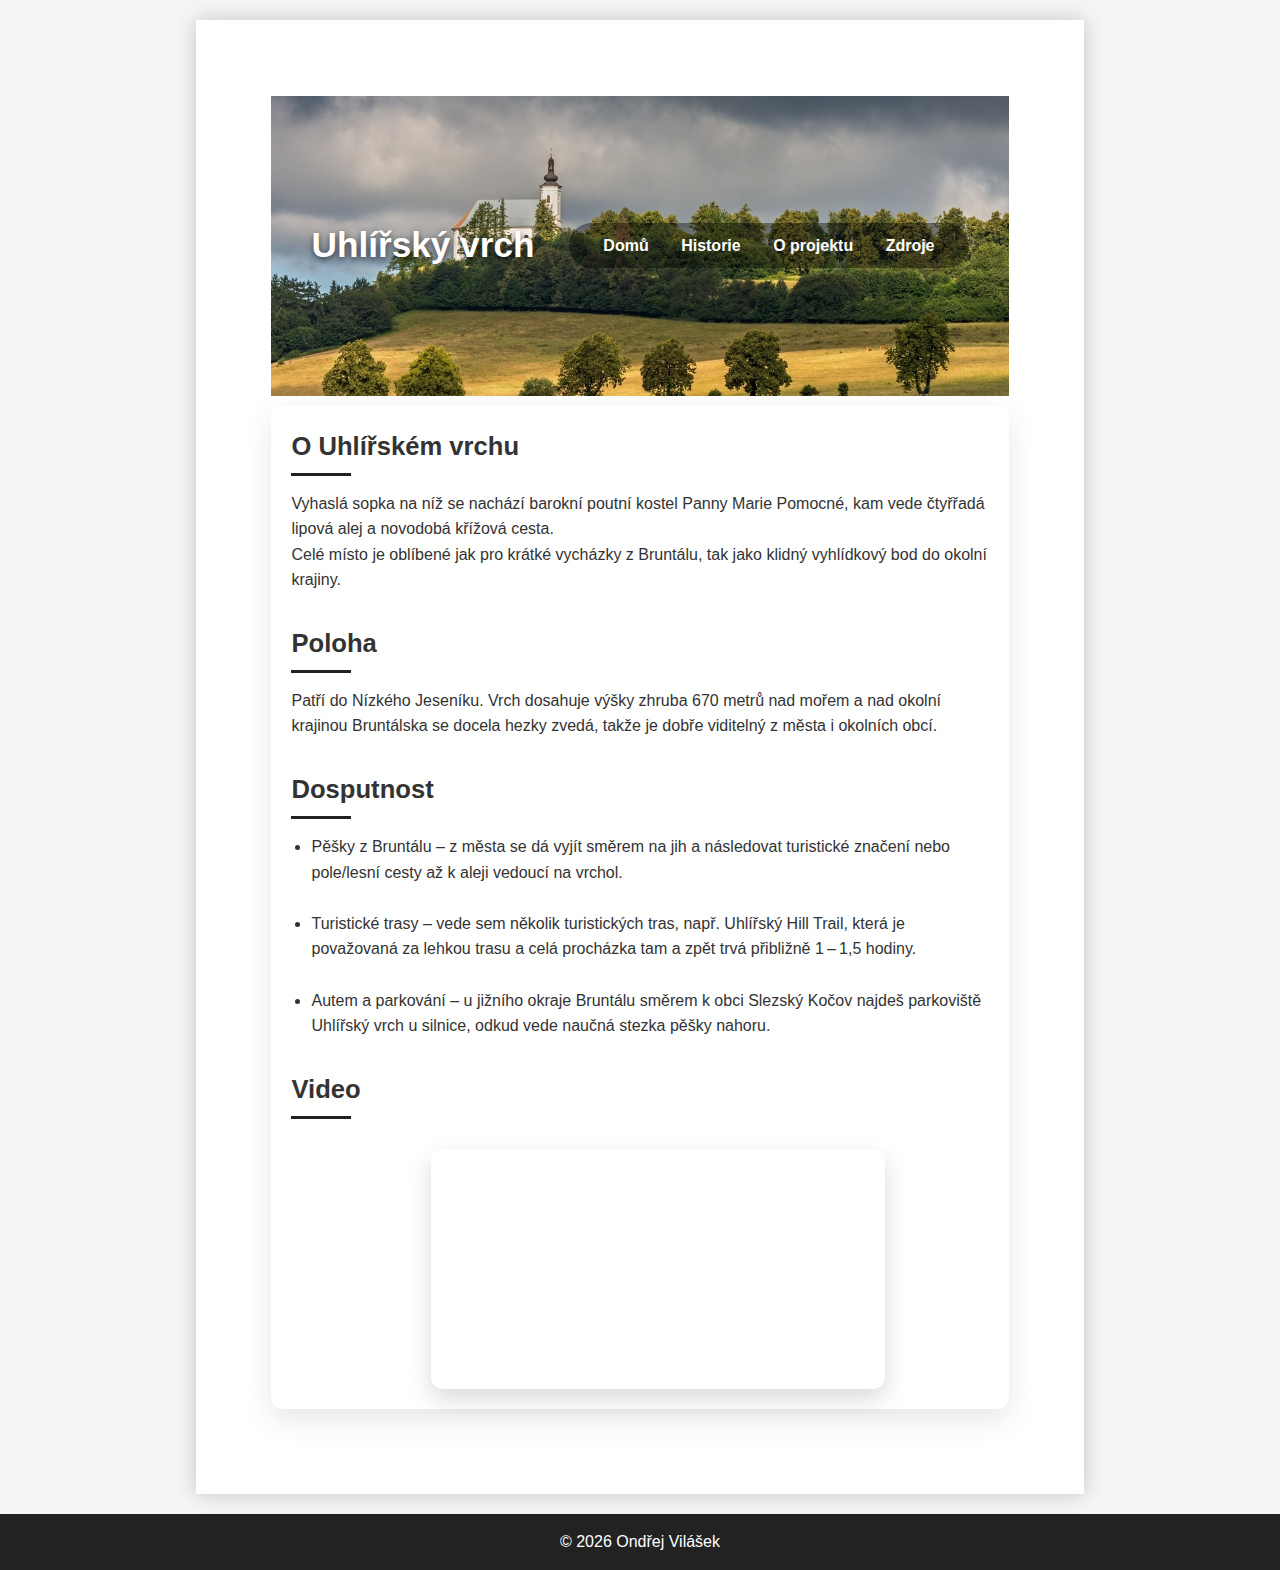
<file: index.html>
<!DOCTYPE html>
<html lang="cs">
<head>
  <meta charset="UTF-8">
  <meta name="viewport" content="width=device-width, initial-scale=1.0">
  <title>Uhlířský vrch</title>
  <link rel="stylesheet" href="css/styl.css">
</head>
<body>
  <div class="page">
    <header>
      <h1>Uhlířský vrch</h1>
        <nav>
          <a href="index.html">Domů</a>
          <a href="historie.html">Historie</a>
          <a href="oprojektu.html">O projektu</a>
          <a href="zdroje.html">Zdroje</a>
        </nav>
    </header>
    <main>
    <div class="content-left">
      <section>
        <h2>O Uhlířském vrchu</h2>
        <p>Vyhaslá sopka na níž se nachází barokní poutní kostel Panny Marie Pomocné, kam vede čtyřřadá lipová alej a novodobá křížová cesta.</p>
        <p>Celé místo je oblíbené jak pro krátké vycházky z Bruntálu, tak jako klidný vyhlídkový bod do okolní krajiny.</p>
      </section>
      <section>
        <h2>Poloha</h2>
        <p>Patří do Nízkého Jeseníku. Vrch dosahuje výšky zhruba 670 metrů nad mořem a nad okolní krajinou Bruntálska se docela hezky zvedá, takže je dobře viditelný z města i okolních obcí.</p>
      </section>
      <section>
        <h2>Dosputnost</h2>
        <ul>
          <li style="margin-left: 20px;">Pěšky z Bruntálu – z města se dá vyjít směrem na jih a následovat turistické značení nebo pole/lesní cesty až k aleji vedoucí na vrchol.</li><br>
          <li style="margin-left: 20px;">Turistické trasy – vede sem několik turistických tras, např. Uhlířský Hill Trail, která je považovaná za lehkou trasu a celá procházka tam a zpět trvá přibližně 1 – 1,5 hodiny.</li><br>
          <li style="margin-left: 20px;">Autem a parkování – u jižního okraje Bruntálu směrem k obci Slezský Kočov najdeš parkoviště Uhlířský vrch u silnice, odkud vede naučná stezka pěšky nahoru.</li></p>
        </ul>
      </section>
      <section>
        <h2>Video</h2>
        <div class="video-wrapper">
          <iframe
            src="https://www.youtube.com/embed/0qY1oYbO-Zo"
            title="YouTube video"
            frameborder="0"
            allow="accelerometer; autoplay; clipboard-write; encrypted-media; gyroscope; picture-in-picture"
            allowfullscreen>
          </iframe>
        </div>
      </section>
    </main>
  </div>
  <footer>
      <p>© 2026 Ondřej Vilášek</p>
    </footer>
</body>
</html>
</file>
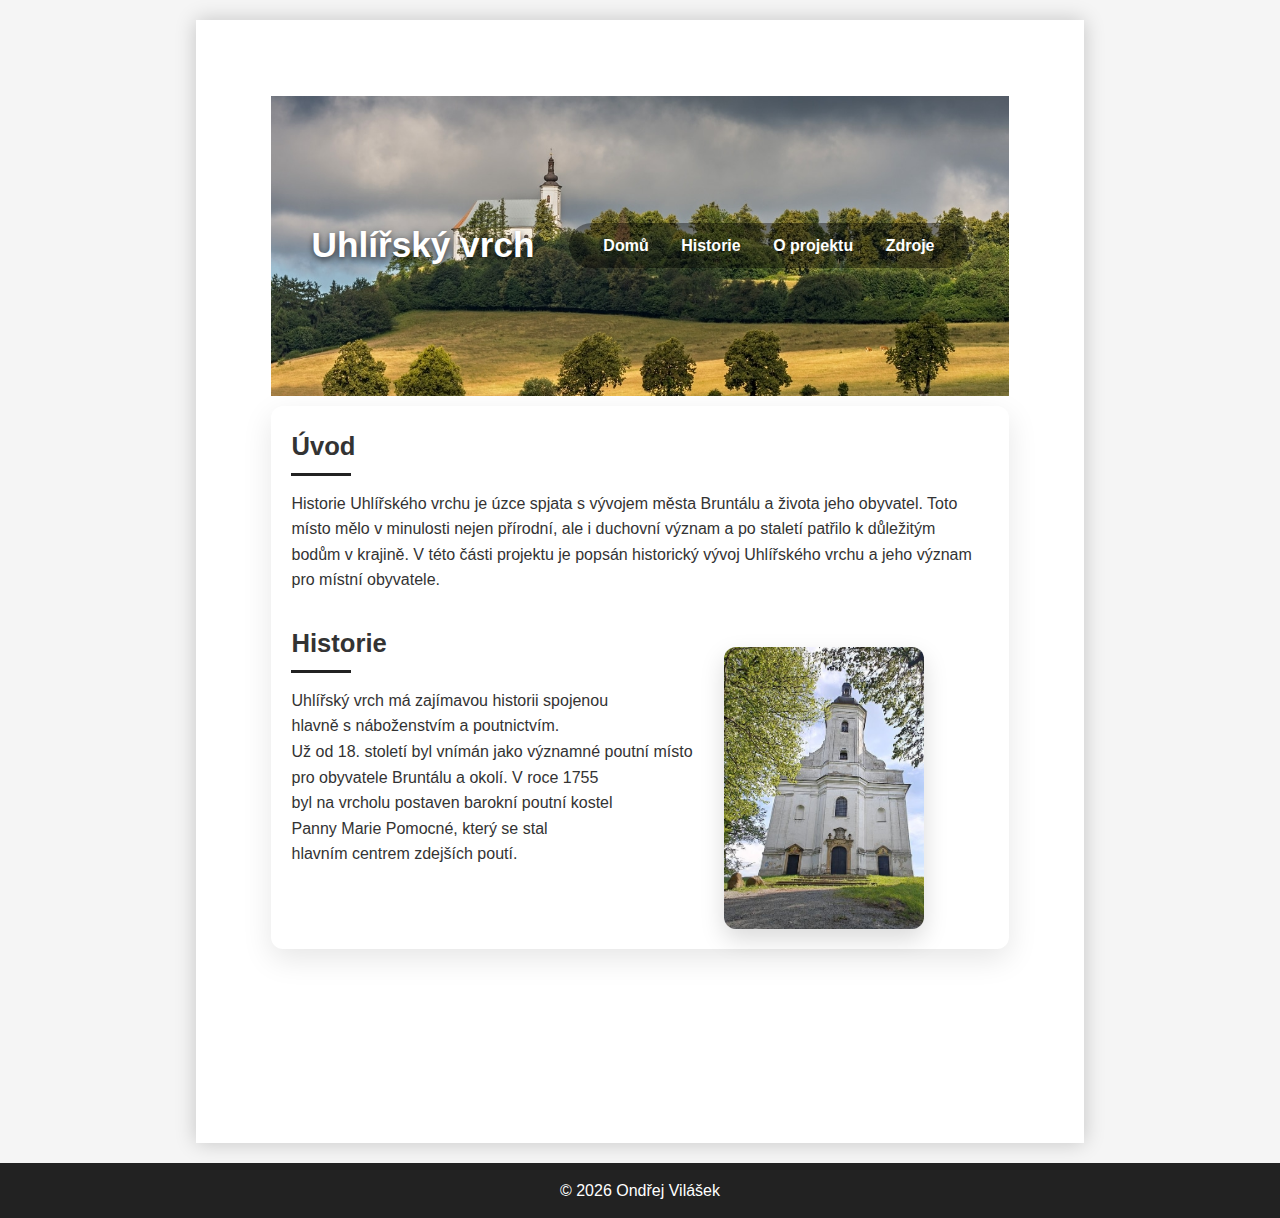
<file: historie.html>
<!DOCTYPE html>
<html lang="cs">
<head>
    <meta charset="UTF-8">
    <meta name="viewport" content="width=device-width, initial-scale=1.0">
    <title>Uhlířský vrch</title>
    <link rel="stylesheet" href="css/styl.css">
</head>
<body>
    <div class="page">
        <header>
            <h1>Uhlířský vrch</h1>
            <nav>
                <a href="index.html">Domů</a>
                <a href="historie.html">Historie</a>
                <a href="oprojektu.html">O projektu</a>
                <a href="zdroje.html">Zdroje</a>
            </nav>
        </header>
    <main>
        <div class="content-left">
            <section>
                <h2>Úvod</h2>
                <p>Historie Uhlířského vrchu je úzce spjata s vývojem města Bruntálu a života jeho obyvatel. Toto místo mělo v minulosti nejen přírodní, ale i duchovní význam a po staletí patřilo k důležitým bodům v krajině. V této části projektu je popsán historický vývoj Uhlířského vrchu a jeho význam pro místní obyvatele.</p>
            </section>
            <section>
                <h2>Historie</h2>
                <p> Uhlířský vrch má zajímavou historii spojenou<br> hlavně s náboženstvím a poutnictvím.<br> Už od 18. století byl vnímán jako významné poutní místo<br> pro obyvatele Bruntálu a okolí. V roce 1755<br> byl na vrcholu postaven barokní poutní kostel<br> Panny Marie Pomocné, který se stal<br> hlavním centrem zdejších poutí.</p>
            </section>
            <div class="image-right2">
                <img src="obrazky/uhlirsky-vrch-bruntal-kostel.jpeg" alt="Uhlířský vrch">
            </div>
        </div>
    </main>
    </div>
    <footer>
        <p>© 2026 Ondřej Vilášek</p>
    </footer>
</body>
</html>
</file>
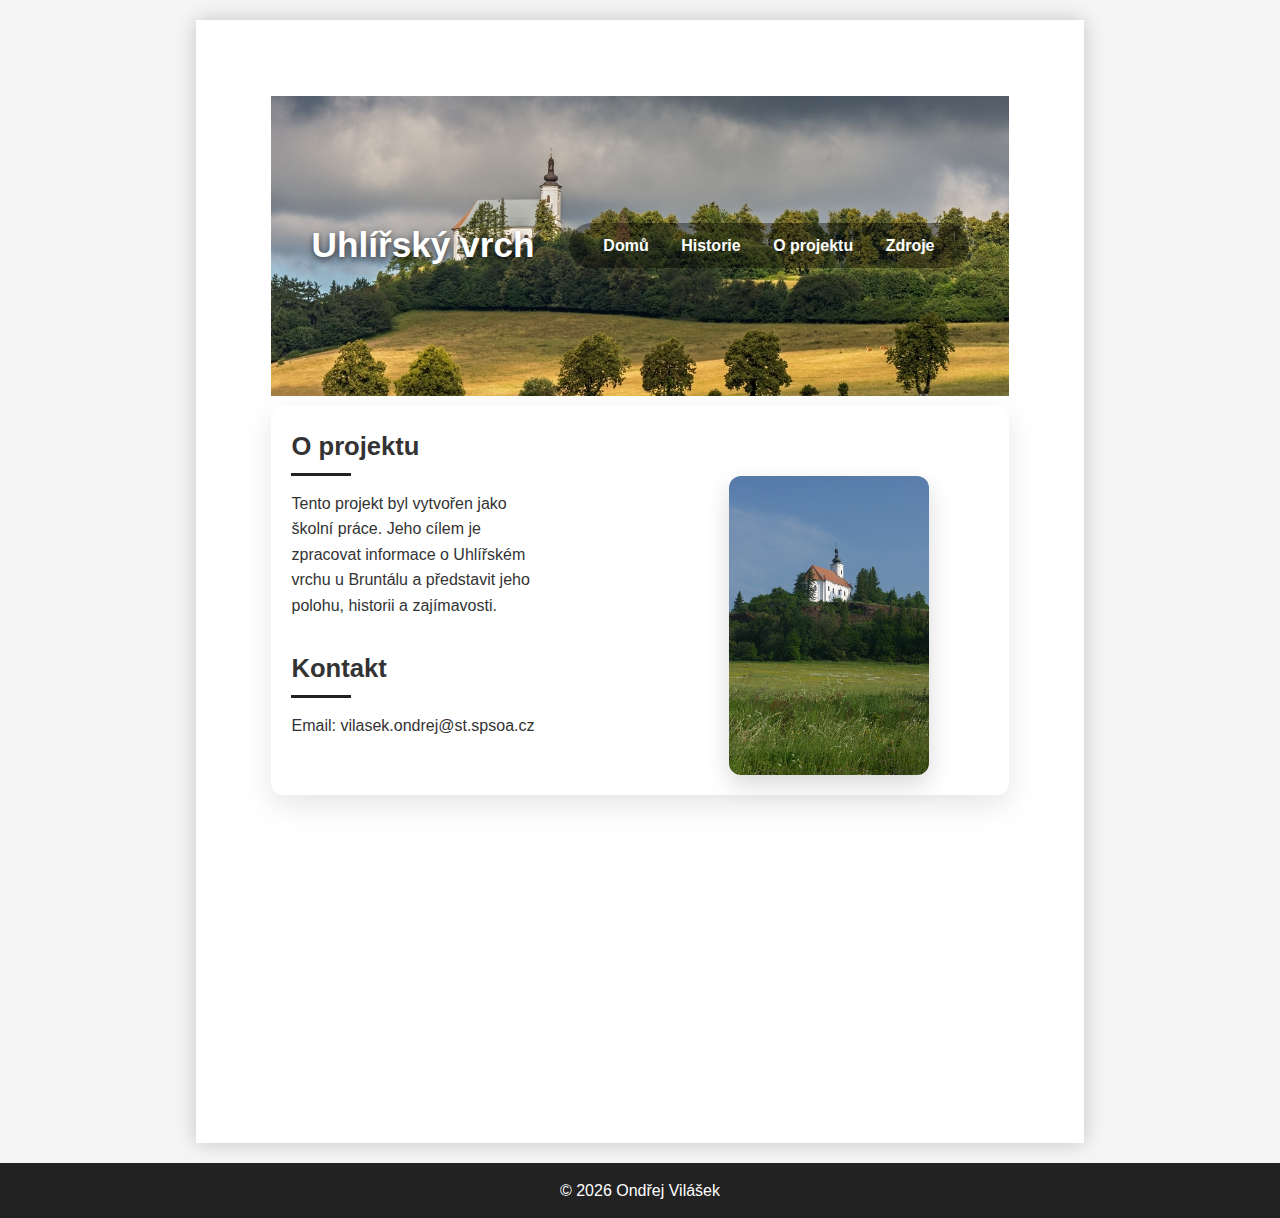
<file: oprojektu.html>
<!DOCTYPE html>
<html lang="cs">
<head>
    <meta charset="UTF-8">
    <meta name="viewport" content="width=device-width, initial-scale=1.0">
    <title>Uhlířský vrch</title>
    <link rel="stylesheet" href="css/styl.css">
</head>
<body>
    <div class="page">
        <header>
            <h1>Uhlířský vrch</h1>
            <nav>
                <a href="index.html">Domů</a>
                <a href="historie.html">Historie</a>
                <a href="oprojektu.html">O projektu</a>
                <a href="zdroje.html">Zdroje</a>
            </nav>
        </header>
    <main>
        <div class="content-left">
            <section>
                <h2>O projektu</h2>
                <p>Tento projekt byl vytvořen jako školní práce. Jeho cílem je zpracovat informace o Uhlířském vrchu u Bruntálu a představit jeho polohu, historii a zajímavosti.</p>
            </section>
            <section>
                <h2>Kontakt</h2>
                <p>Email: vilasek.ondrej@st.spsoa.cz</p>
            </section>
        </div>
        <div class="image-right">
            <img src="obrazky/uhlirskyvrch.jpg" alt="Uhlířský vrch">
        </div>
    </main>
    </div>
    <footer>
        <p>© 2026 Ondřej Vilášek</p>
    </footer>
</body>
</html>
</file>
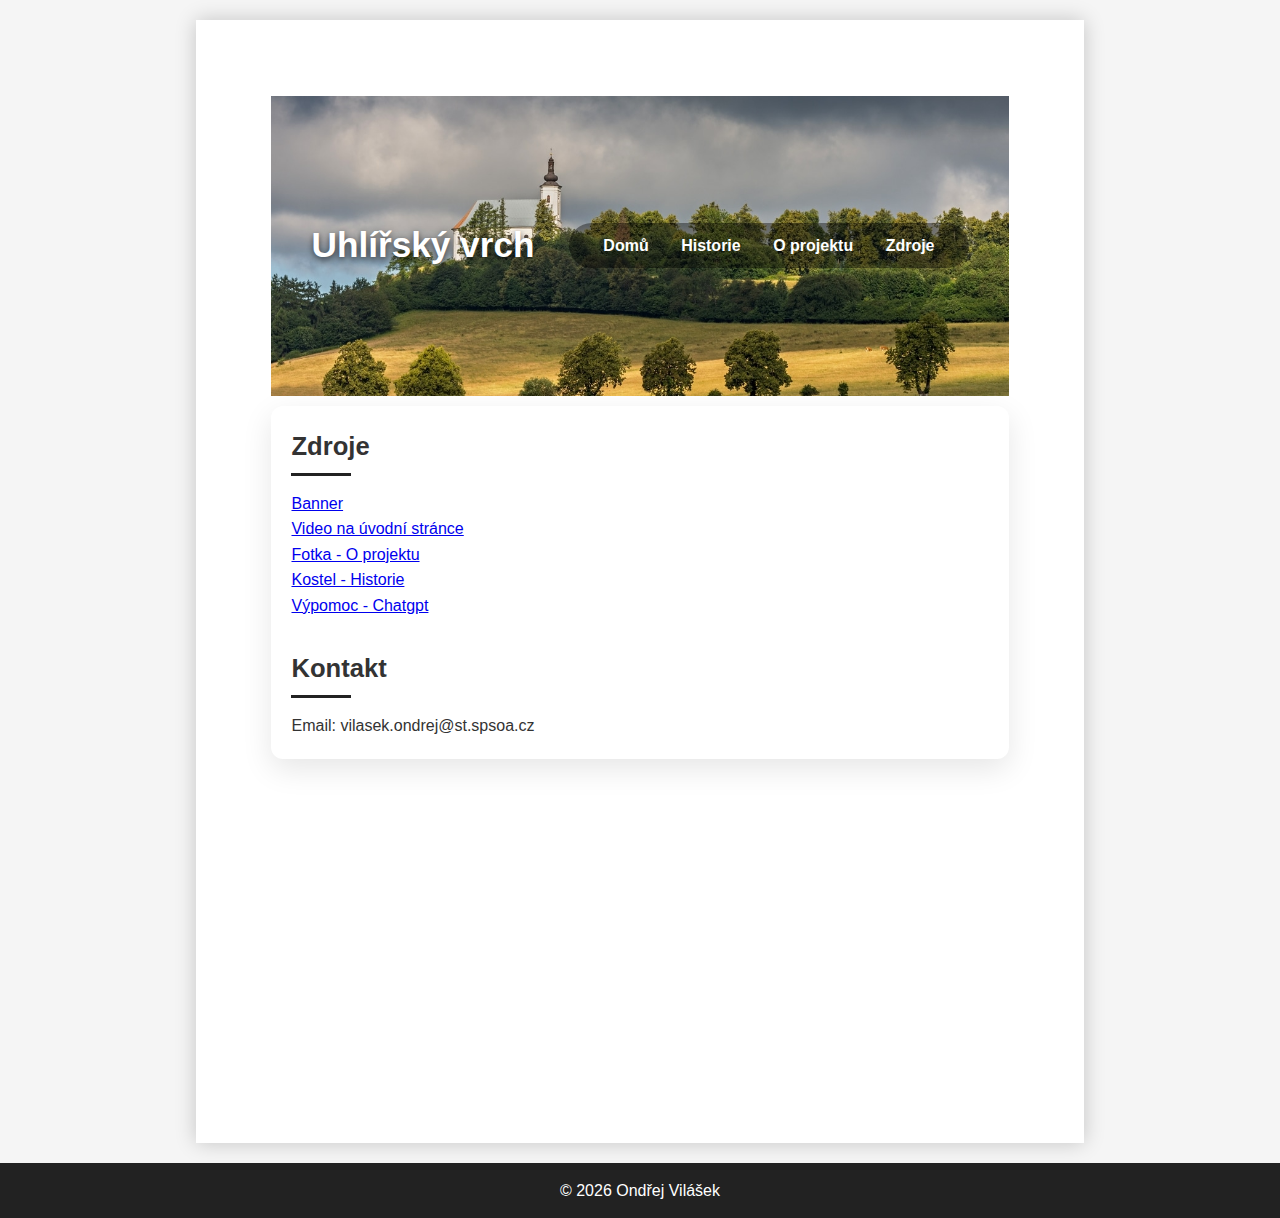
<file: zdroje.html>
<!DOCTYPE html>
<html lang="cs">
<head>
    <meta charset="UTF-8">
    <meta name="viewport" content="width=device-width, initial-scale=1.0">
    <title>Uhlířský vrch</title>
    <link rel="stylesheet" href="css/styl.css">
</head>
<body>
    <div class="page">
        <header>
            <h1>Uhlířský vrch</h1>
            <nav>
                <a href="index.html">Domů</a>
                <a href="historie.html">Historie</a>
                <a href="oprojektu.html">O projektu</a>
                <a href="zdroje.html">Zdroje</a>
            </nav>
        </header>
    <main>
        <div class="content-left">
            <section>
                <h2>Zdroje</h2>
                <a href="https://slezskaharta.cz/tip-na-vylet-na-kole-z-valsova-do-vrbna-pod-pradedem/">Banner</a><br> 
                <a href="https://www.youtube.com/watch?v=3d9pnNvrq0s">Video na úvodní stránce</a><br>
                <a href="http://fotoblog.in/clanek/560">Fotka - O projektu</a><br>
                <a href="https://medium.seznam.cz/clanek/jana-jiraskova-beranova-na-uhlirsky-vrch-za-vyhledy-i-ke-kostelu-168891">Kostel - Historie</a><br>
                <a href="https://chatgpt.com/">Výpomoc - Chatgpt</a><br>
            </section>
            <section>
                <h2>Kontakt</h2>
                <p>Email: vilasek.ondrej@st.spsoa.cz</p>
            </section>
        </div>
    </main>
    </div>
    <footer>
        <p>© 2026 Ondřej Vilášek</p>
    </footer>
</body>
</html>
</file>
<file: css/styl.css>
* {
  margin: 0;
  padding: 0;
  box-sizing: border-box;
}

body {
  font-family: Arial, Helvetica, sans-serif;
  line-height: 1.6;
  color: #333;
  background-color: #f5f5f5;
}

header {
  background-image: url("../obrazky/header-banner.jpg");
  min-height: 300px;
  background-size: cover;
  background-position: center;
  color: white;
  padding: 30px 40px;

  display: flex;
  justify-content: space-between;
  align-items: center;
}

header h1 {
  font-size: 2.2rem;
  text-shadow: 0 2px 6px rgba(0,0,0,0.6);
}

nav {
  background: rgba(0, 0, 0, 0.4);
  padding: 10px 20px;
  border-radius: 30px;
}

nav a {
  position: relative;
  color: white;
  text-decoration: none;
  font-weight: 600;
  padding: 5px 0;
  color: white;
  text-decoration: none;
  font-weight: 600;
  padding: 8px 14px;
  border-radius: 20px;
  transition: background-color 0.3s, color 0.3s;
}

footer {
  background-color: #222;
  color: white;
  text-align: center;
  padding: 15px;
}

nav a::after {
  content: "";
  position: absolute;
  left: 0;
  bottom: -5px;
  width: 0;
  height: 2px;
  background-color: white;
  transition: width 0.3s ease;
  left: 50%;
  transform: translateX(-50%);
}

nav a:hover::after {
  width: 100%;
}

nav a:hover {
  background: none;
  color: white;
}

section {
  margin-bottom: 30px;
}

section:last-child {
  margin-bottom: 0;
}

section h2 {
  font-size: 1.6rem;
  margin-bottom: 15px;
  position: relative;
}

section h2::after {
  content: "";
  width: 60px;
  height: 3px;
  background-color: #222;
  display: block;
  margin-top: 6px;
}

.content-image img {
  width: 100%;
  border-radius: 14px;
  margin-bottom: 50px;
}

main {
  display: flex;
  max-width: auto;
  margin: 10px auto;
  gap: 40px;
  padding: 20px;
  background-color: white;
  border-radius: 12px;
  box-shadow: 0 10px 30px rgba(0,0,0,0.1);
}

.content-left {
  flex: 1; 
}

.image-right {
  flex: 0 0 400px;
  display: flex;
  justify-content: flex-end; 
  align-items: flex-start;   
}

.image-right img {
  width: 200px;
  border-radius: 12px;
  box-shadow: 0 10px 25px rgba(0,0,0,0.15);
  margin-right: 60px;
  margin-top: 50px;
}

.image-right2 {
  flex: 0 0 400px;
  display: flex;
  justify-content: flex-end; 
  align-items: flex-start;   
}

.image-right2 img {
  width: 200px;
  border-radius: 12px;
  box-shadow: 0 10px 25px rgba(0,0,0,0.15);
  margin-right: 65px;
  margin-top: -250px;
}

.page {
    width: 235mm;
    min-height: 297mm;
    margin: 20px auto;
    background: white;
    padding: 20mm;
    box-shadow: 0 0 20px rgba(0,0,0,0.2);
}

#zdroje {
    display: flex;
    flex-direction: column;
}

.image-right3 {
  flex: 0 0 400px;
  display: flex;
  justify-content: flex-end; 
  align-items: flex-start;   
}

.image-right3 img {
  width: 200px;
  border-radius: 12px;
  box-shadow: 0 10px 25px rgba(0,0,0,0.15);
  margin-right: 65px;
  margin-top: -250px;
}

.video-wrapper {
  position: relative;
  width: 65%; /* Šířka na 100% */
  height: 240px; /* Pevná výška na 100px */
  overflow: hidden;
  border-radius: 12px;
  box-shadow: 0 10px 25px rgba(0,0,0,0.15);
  margin-top: 30px;
  margin-left: 140px;
}

.video-wrapper iframe {
  position: absolute;
  top: 0;
  left: 0;
  width: 100%;
  height: 100%;
}
</file>
